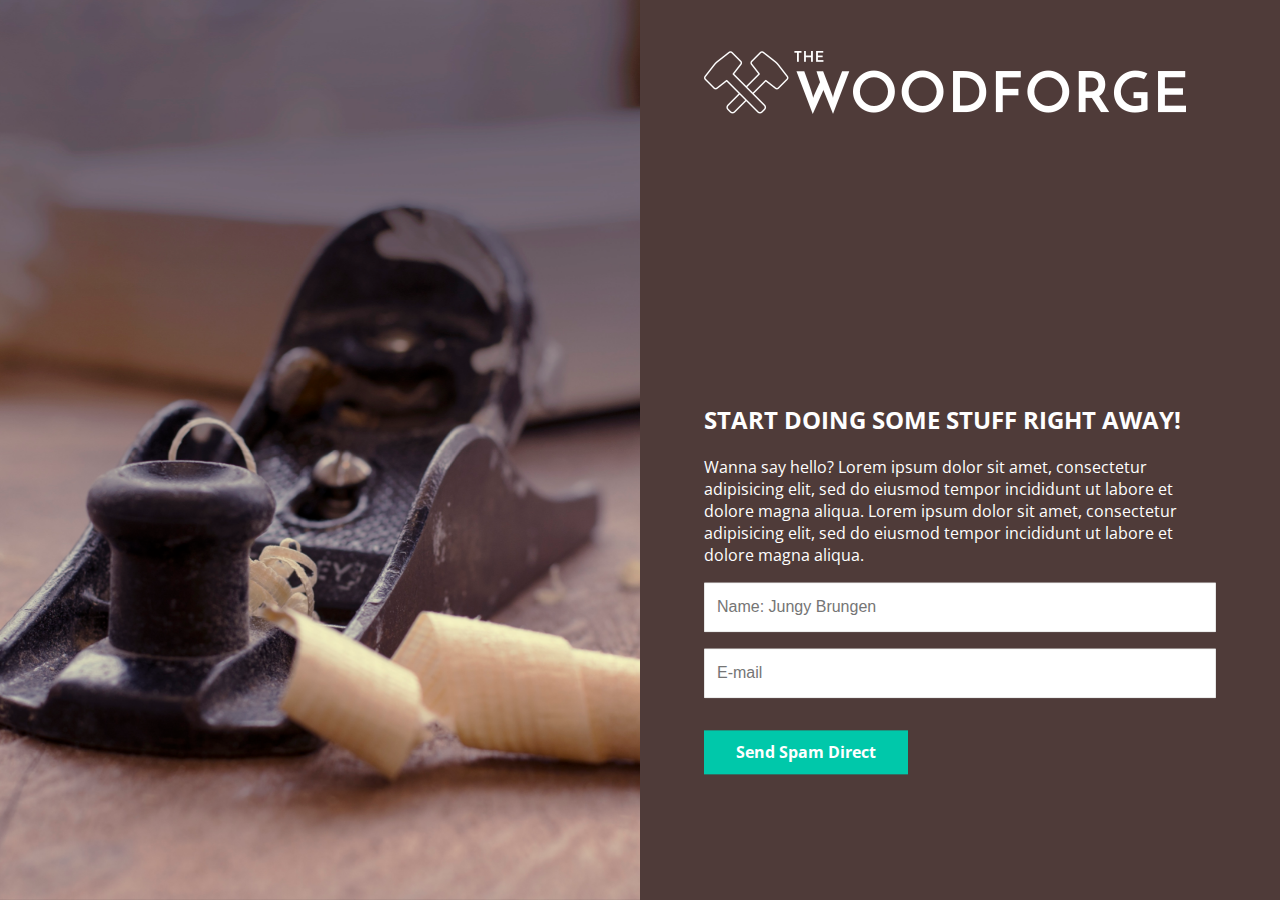
<file: index.html>
<!DOCTYPE html>
<html>
<head>
  <title></title>
  <link href='https://fonts.googleapis.com/css?family=Open+Sans:400,700' rel='stylesheet' type='text/css'>
  <style type="text/css">
    
    * {
      box-sizing: border-box;
    }

    html, body {
      margin: 0;
      padding: 0;
      width: 100%;
      height: 100%;
    }

    body {
      position: relative;
      font-family: "Open Sans", Arial, Verdana, sans-serif;
      background: #202020;
      color: #FFF;
      height: 100%;
      overflow-x: hidden;
    }

    a {
      cursor: pointer;
      text-decoration: none;
    }

    input {
      display: block;
      background: #FFFFFF;
      border: 1px solid rgba(0, 0, 0, .1);
      border-radius: 1px;
      box-shadow: none;
      font-weight: 400;
      outline: medium none;
      height: 50px;
      width: 100%;
      color: #000;
      text-align: left;
      padding: 6px 12px;
      font-size: 16px;
      line-height: 1.4;
      margin-top: 1em;
    }

    h1 {
      font-weight: 700;
      font-size: 40px;
      line-height: 1.2em;
    }

    section {
      display: block;
      margin: 0;
      padding: 0;
      overflow: auto;
    }

    .button {
      display: inline-block;
      background: #00C8AA;
      font-weight: 700;
      padding: .7em 2em;
      color: #FFFFFF;
      margin-top: 2em;
    }

    #left-side {
      position: fixed;
      top: 0;
      left: 0;
      width: 50%;
      height: 100%;
      background-image: url("hand_plane.jpg");
      background-size: cover;
      background-position: 60%;
    }

    #left-side p {
      font-size: 22px;
      font-weight: 400;
      line-height: 1.4em;
    }

    #left-side .content {
        padding: 0 10% 0;
    }

    #right-side {
      position: relative;
      top: 0;
      width: 50%;
      height: 100%;
      transform: translate3d(100%, 0, 0);
      background: rgb(79, 59, 57);
      color: #FEFEFE;

    }

    #right-side .container {
        position: relative;
        padding: 8% 10% 0;
        width: 100%;
        height: 100%;
    }

    .content {
      position: relative;
      width: 100%;
      top: 50vh;
      transform: translateY(-50%);
    }

  </style>
</head>
<body>
  <section id="left-side">
    <div class="content">
<!--      <h1>Coming soon! <br>Or something.</h1>
      <p>Fully customizable industrial furniture. <br>
      Hand made and shipped to your friggin door. Decent!</p>
-->
      <!-- <a class="button">Dingus Now!</a> -->
    </div>
  </section>
  <section id="right-side">
    <div class="container">
        <img class="logo" src="logo.png"/>
        <div class="content">
          
          <h2>START DOING SOME STUFF RIGHT AWAY!</h2>
          <p>Wanna say hello? Lorem ipsum dolor sit amet, consectetur adipisicing elit, sed do eiusmod tempor incididunt ut labore et dolore magna aliqua. Lorem ipsum dolor sit amet, consectetur adipisicing elit, sed do eiusmod tempor incididunt ut labore et dolore magna aliqua.</p>
          <input type="text" placeholder="Name: Jungy Brungen" />
          <input type="text" placeholder="E-mail" />
          <a class="button">Send Spam Direct</a>
          
<!--           <footer>
            Footer stuff
          </footer> -->

        </div>
    </div>
  </section>
</body>
</html>
</file>
